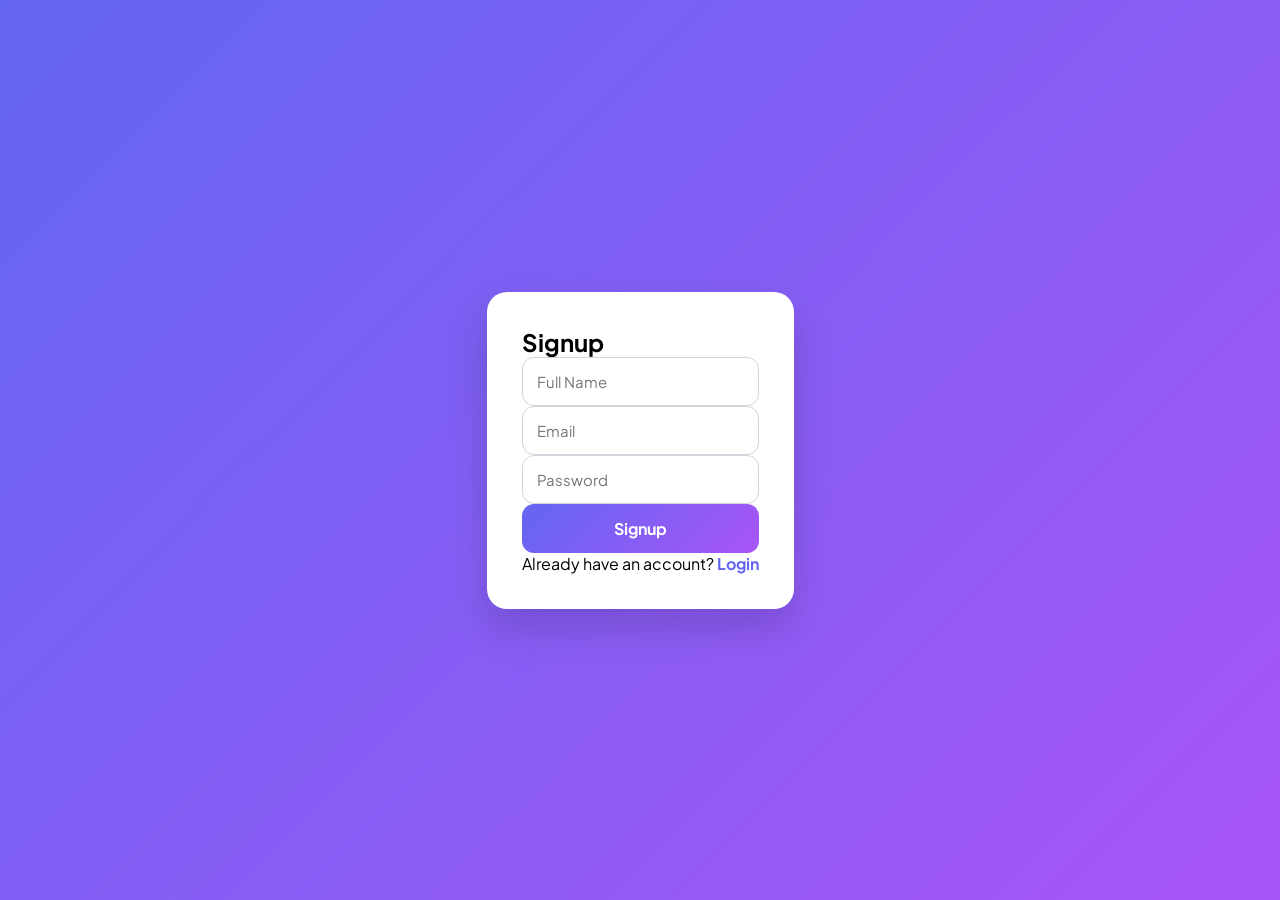
<file: frontend/signup.html>
<!DOCTYPE html>
<html>
<head>
    <title>Signup</title>
    <link rel="stylesheet" href="css/auth.css">
</head>
<body>
<form>
<div class="container">
    <div class="form-box">
        <h2>Signup</h2>

        <div class="input-group">
            <input type="text" placeholder="Full Name">
        </div>

        <div class="input-group">
            <input type="email" placeholder="Email">
        </div>

        <div class="input-group">
            <input type="password" placeholder="Password">
        </div>

        <button class="btn">Signup</button>

        <div class="link">
            Already have an account?
            <a href="login.html">Login</a>
        </div>
    </div>
</div>
</form>
</body>
</html>
</file>
<file: frontend/css/auth.css>
@import url('https://fonts.googleapis.com/css2?family=Plus+Jakarta+Sans:wght@400;500;600;700;800&display=swap');

*{
    margin:0;
    padding:0;
    box-sizing:border-box;
    font-family:'Plus Jakarta Sans',sans-serif;
}

body{
    min-height:100vh;
    display:flex;
    justify-content:center;
    align-items:center;
    background:linear-gradient(135deg,#6366f1,#a855f7);
    padding:20px;
}

.auth-container{
    width:100%;
    max-width:420px;
}

.auth-logo{
    text-align:center;
    margin-bottom:25px;
}

.auth-logo h2{
    color:white;
    font-size:32px;
    font-weight:800;
    margin-bottom:8px;
}

.auth-logo p{
    color:#e5e7eb;
}

form{
    background:white;
    padding:35px;
    border-radius:20px;
    box-shadow:0 20px 40px rgba(0,0,0,.15);
}

input{
    width:100%;
    padding:14px;
    border:1px solid #d1d5db;
    border-radius:12px;
    font-size:15px;
    outline:none;
}

input:focus{
    border-color:#6366f1;
}

.password-box{
    position:relative;
}

.password-box input{
    padding-right:45px;
}

#togglePass{
    position:absolute;
    right:15px;
    top:50%;
    transform:translateY(-50%);
    cursor:pointer;
}

button{
    width:100%;
    padding:14px;
    border:none;
    border-radius:12px;
    background:linear-gradient(135deg,#6366f1,#a855f7);
    color:white;
    font-size:16px;
    font-weight:700;
    cursor:pointer;
}

button:hover{
    opacity:.9;
}

p{
    text-align:center;
    margin-top:20px;
}

a{
    color:#6366f1;
    text-decoration:none;
    font-weight:700;
}
</file>
